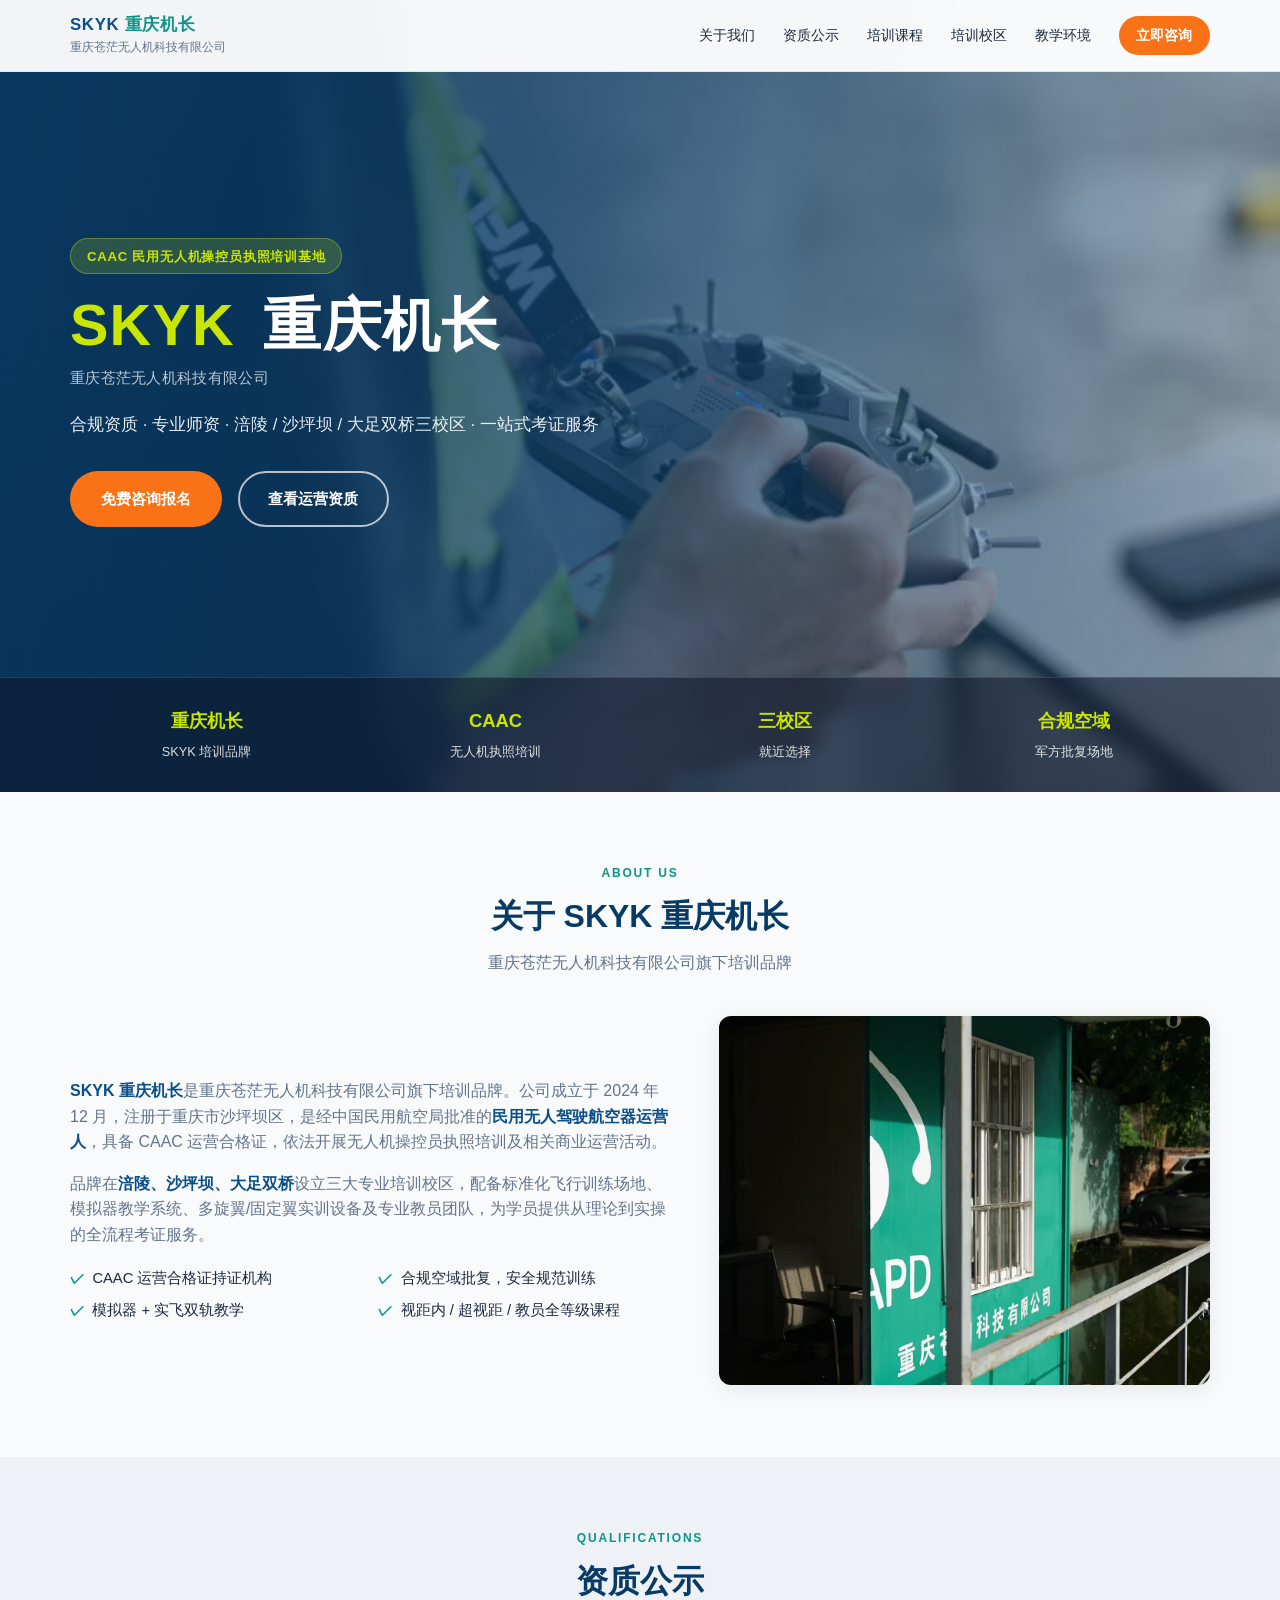
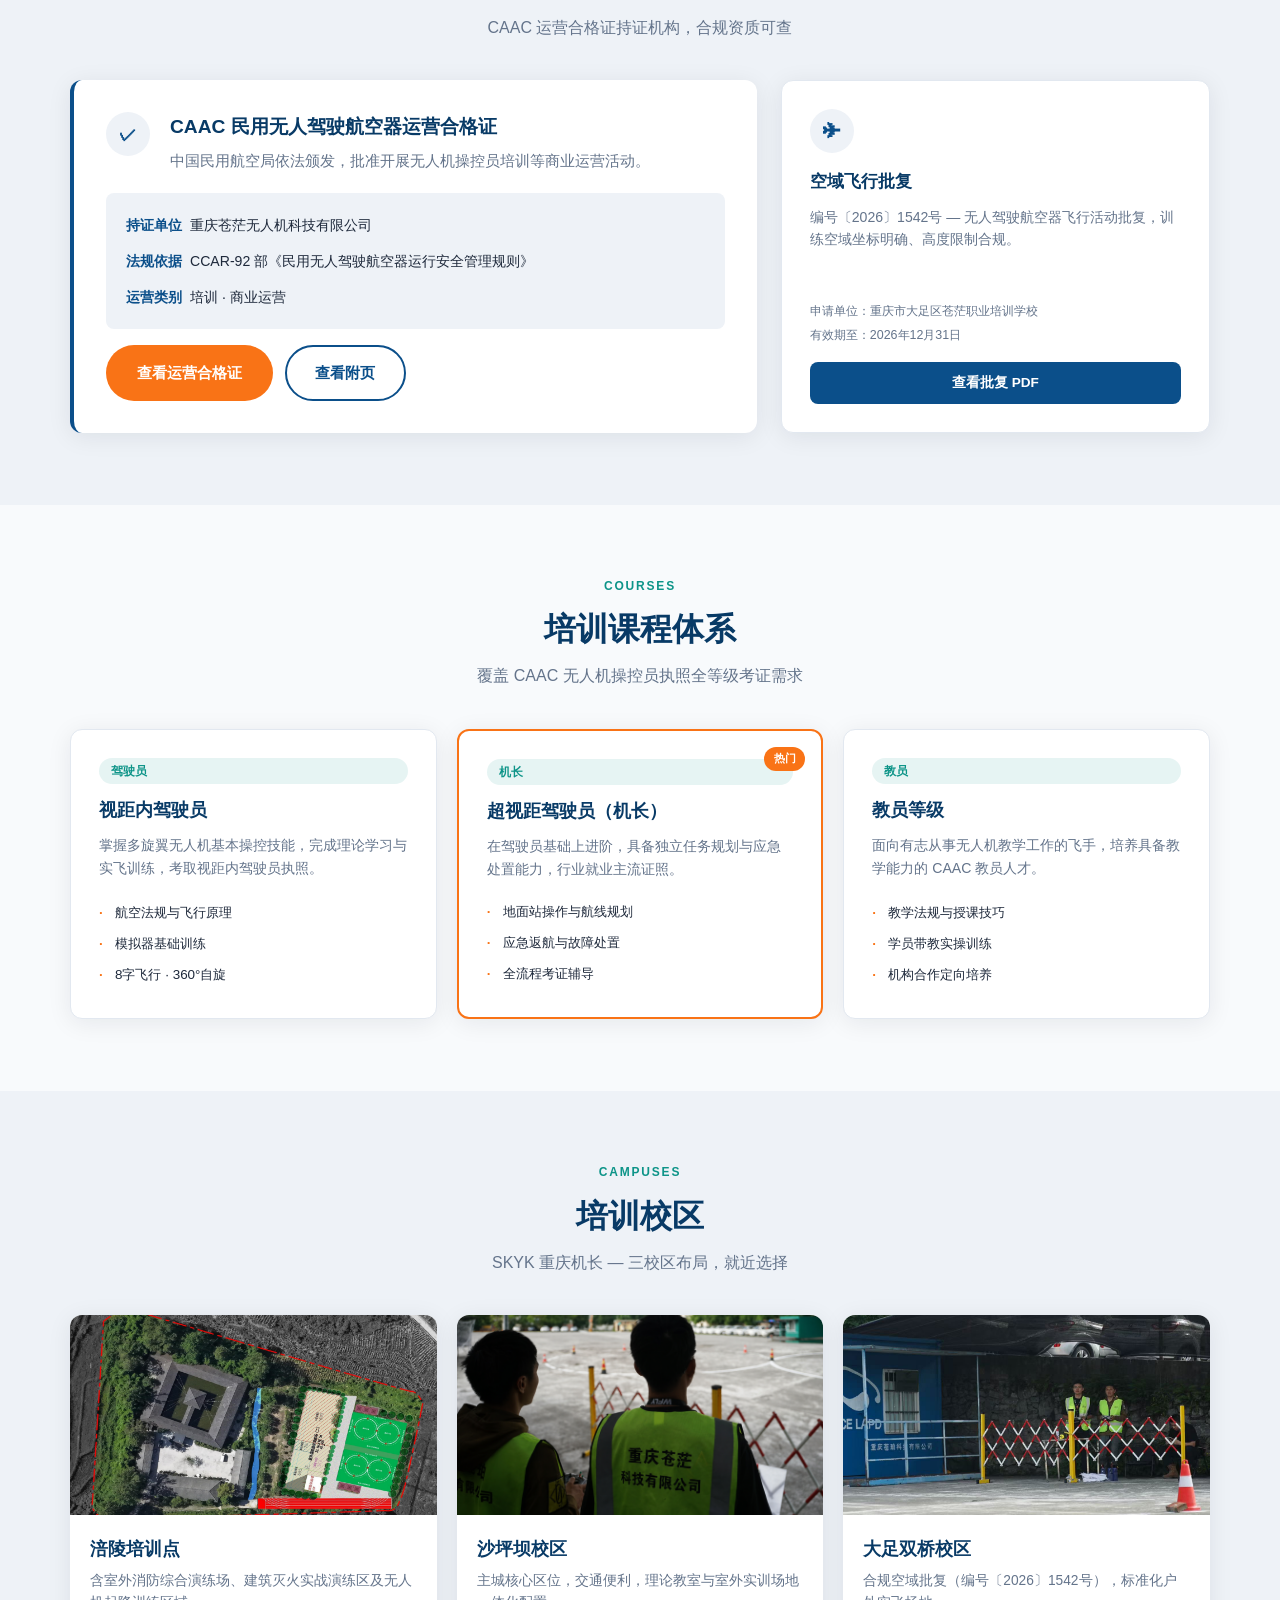
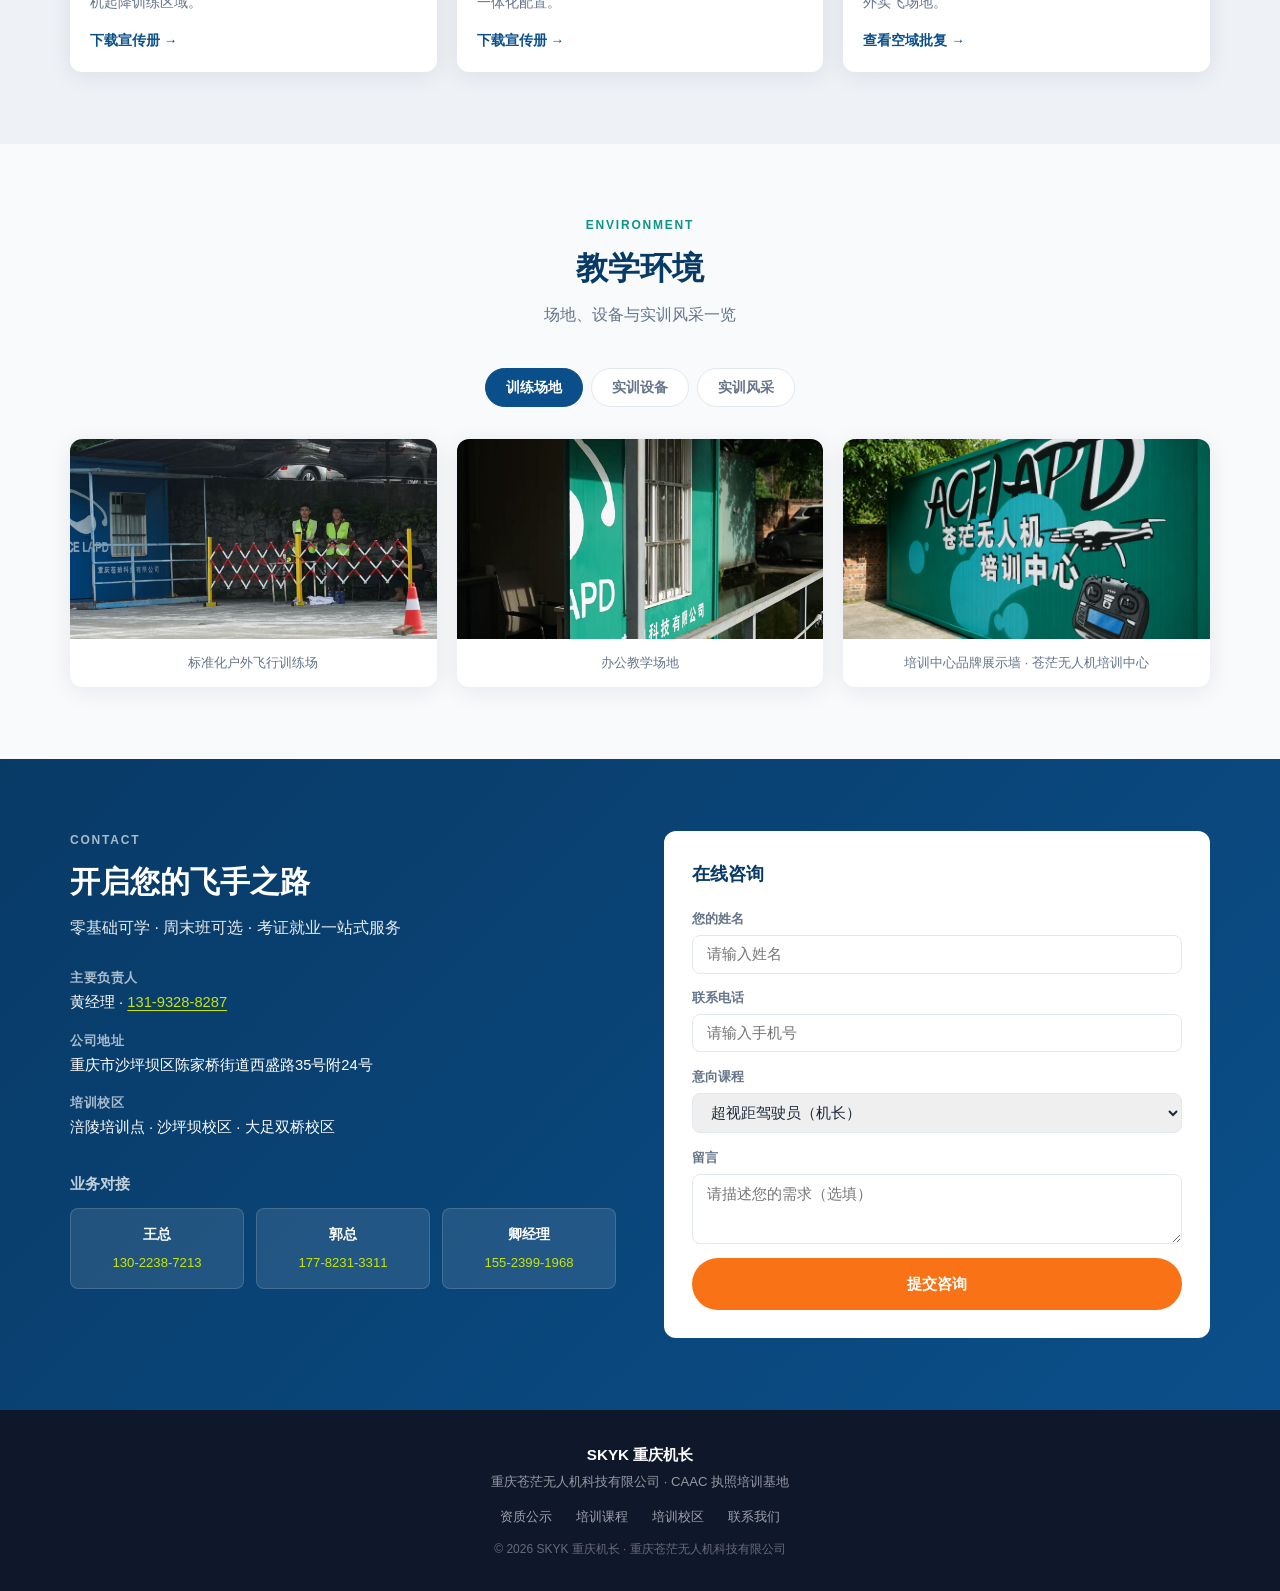
<file: index.html>
<!DOCTYPE html>
<html lang="zh-CN">
<head>
  <meta charset="UTF-8">
  <meta name="viewport" content="width=device-width, initial-scale=1.0, viewport-fit=cover">
  <meta name="description" content="SKYK 重庆机长 — CAAC民用无人驾驶航空器操控员执照培训基地，重庆苍茫无人机科技有限公司旗下品牌，提供视距内/超视距/教员等级培训。">
  <title>SKYK 重庆机长 | CAAC无人机执照培训基地</title>
  <link rel="stylesheet" href="css/styles.css">
</head>
<body>
  <header class="site-header" id="top">
    <div class="container header-inner">
      <a class="logo" href="#top">
        <span class="logo-brand">SKYK <em>重庆机长</em></span>
        <span class="logo-sub">重庆苍茫无人机科技有限公司</span>
      </a>
      <button class="nav-toggle" aria-label="打开菜单" aria-expanded="false">
        <span></span><span></span><span></span>
      </button>
      <nav class="main-nav">
        <a href="#about">关于我们</a>
        <a href="#qualifications">资质公示</a>
        <a href="#courses">培训课程</a>
        <a href="#campuses">培训校区</a>
        <a href="#environment">教学环境</a>
        <a href="#contact" class="nav-cta">立即咨询</a>
      </nav>
    </div>
  </header>

  <section class="hero">
    <div class="hero-media">
      <img src="assets/images/hero/cover.jpg" alt="专业遥控飞行实训操作">
    </div>
    <div class="hero-overlay"></div>
    <div class="container hero-inner">
      <div class="hero-copy">
        <p class="hero-tag">CAAC 民用无人机操控员执照培训基地</p>
        <h1 class="hero-brand">
          <span class="hero-brand-skyk">SKYK</span>
          <span class="hero-brand-name">重庆机长</span>
        </h1>
        <p class="hero-company">重庆苍茫无人机科技有限公司</p>
        <p class="hero-desc">合规资质 · 专业师资 · 涪陵 / 沙坪坝 / 大足双桥三校区 · 一站式考证服务</p>
        <div class="hero-actions">
          <a href="#contact" class="btn btn-primary">免费咨询报名</a>
          <a href="#qualifications" class="btn btn-outline">查看运营资质</a>
        </div>
      </div>
    </div>
    <div class="hero-stats">
      <div class="container stats-row">
        <div class="stat-item">
          <strong>重庆机长</strong>
          <span>SKYK 培训品牌</span>
        </div>
        <div class="stat-item">
          <strong>CAAC</strong>
          <span>无人机执照培训</span>
        </div>
        <div class="stat-item">
          <strong>三校区</strong>
          <span>就近选择</span>
        </div>
        <div class="stat-item">
          <strong>合规空域</strong>
          <span>军方批复场地</span>
        </div>
      </div>
    </div>
  </section>

  <section class="section" id="about">
    <div class="container">
      <div class="section-head">
        <span class="section-label">ABOUT US</span>
        <h2>关于 SKYK 重庆机长</h2>
        <p>重庆苍茫无人机科技有限公司旗下培训品牌</p>
      </div>
      <div class="about-grid">
        <div class="about-text">
          <p><strong>SKYK 重庆机长</strong>是重庆苍茫无人机科技有限公司旗下培训品牌。公司成立于 2024 年 12 月，注册于重庆市沙坪坝区，是经中国民用航空局批准的<strong>民用无人驾驶航空器运营人</strong>，具备 CAAC 运营合格证，依法开展无人机操控员执照培训及相关商业运营活动。</p>
          <p>品牌在<strong>涪陵、沙坪坝、大足双桥</strong>设立三大专业培训校区，配备标准化飞行训练场地、模拟器教学系统、多旋翼/固定翼实训设备及专业教员团队，为学员提供从理论到实操的全流程考证服务。</p>
          <ul class="feature-list">
            <li>CAAC 运营合格证持证机构</li>
            <li>合规空域批复，安全规范训练</li>
            <li>模拟器 + 实飞双轨教学</li>
            <li>视距内 / 超视距 / 教员全等级课程</li>
          </ul>
        </div>
        <div class="about-image">
          <img src="assets/images/venue/office-exterior.jpg" alt="重庆苍茫科技公司办公场地外观">
        </div>
      </div>
    </div>
  </section>

  <section class="section section-alt" id="qualifications">
    <div class="container">
      <div class="section-head">
        <span class="section-label">QUALIFICATIONS</span>
        <h2>资质公示</h2>
        <p>CAAC 运营合格证持证机构，合规资质可查</p>
      </div>
      <div class="qual-showcase">
        <article class="qual-main">
          <div class="qual-main-header">
            <div class="qual-icon qual-icon-lg">✓</div>
            <div>
              <h3>CAAC 民用无人驾驶航空器运营合格证</h3>
              <p>中国民用航空局依法颁发，批准开展无人机操控员培训等商业运营活动。</p>
            </div>
          </div>
          <div class="qual-meta qual-meta-block">
            <span><strong>持证单位</strong>重庆苍茫无人机科技有限公司</span>
            <span><strong>法规依据</strong>CCAR-92 部《民用无人驾驶航空器运行安全管理规则》</span>
            <span><strong>运营类别</strong>培训 · 商业运营</span>
          </div>
          <div class="qual-actions">
            <a href="assets/certificates/operating-certificate.pdf" target="_blank" class="btn btn-primary">查看运营合格证</a>
            <a href="assets/certificates/operating-certificate-2.pdf" target="_blank" class="btn btn-outline-dark">查看附页</a>
          </div>
        </article>
        <article class="qual-side">
          <div class="qual-icon">✈</div>
          <h3>空域飞行批复</h3>
          <p>编号〔2026〕1542号 — 无人驾驶航空器飞行活动批复，训练空域坐标明确、高度限制合规。</p>
          <div class="qual-meta">
            <span>申请单位：重庆市大足区苍茫职业培训学校</span>
            <span>有效期至：2026年12月31日</span>
          </div>
          <a href="assets/certificates/airspace-approval-2026-1542.pdf" target="_blank" class="btn btn-sm">查看批复 PDF</a>
        </article>
      </div>
    </div>
  </section>

  <section class="section" id="courses">
    <div class="container">
      <div class="section-head">
        <span class="section-label">COURSES</span>
        <h2>培训课程体系</h2>
        <p>覆盖 CAAC 无人机操控员执照全等级考证需求</p>
      </div>
      <div class="course-grid">
        <article class="course-card">
          <div class="course-level">驾驶员</div>
          <h3>视距内驾驶员</h3>
          <p>掌握多旋翼无人机基本操控技能，完成理论学习与实飞训练，考取视距内驾驶员执照。</p>
          <ul>
            <li>航空法规与飞行原理</li>
            <li>模拟器基础训练</li>
            <li>8字飞行 · 360°自旋</li>
          </ul>
        </article>
        <article class="course-card course-card-hot">
          <div class="course-badge">热门</div>
          <div class="course-level">机长</div>
          <h3>超视距驾驶员（机长）</h3>
          <p>在驾驶员基础上进阶，具备独立任务规划与应急处置能力，行业就业主流证照。</p>
          <ul>
            <li>地面站操作与航线规划</li>
            <li>应急返航与故障处置</li>
            <li>全流程考证辅导</li>
          </ul>
        </article>
        <article class="course-card">
          <div class="course-level">教员</div>
          <h3>教员等级</h3>
          <p>面向有志从事无人机教学工作的飞手，培养具备教学能力的 CAAC 教员人才。</p>
          <ul>
            <li>教学法规与授课技巧</li>
            <li>学员带教实操训练</li>
            <li>机构合作定向培养</li>
          </ul>
        </article>
      </div>
    </div>
  </section>

  <section class="section section-alt" id="campuses">
    <div class="container">
      <div class="section-head">
        <span class="section-label">CAMPUSES</span>
        <h2>培训校区</h2>
        <p>SKYK 重庆机长 — 三校区布局，就近选择</p>
      </div>
      <div class="campus-grid">
        <article class="campus-card">
          <img src="assets/images/campus/fuling-site-plan.png" alt="涪陵培训点校区总平面图">
          <div class="campus-body">
            <h3>涪陵培训点</h3>
            <p>含室外消防综合演练场、建筑灭火实战演练区及无人机起降训练区域。</p>
            <a href="assets/brochures/fuling-campus.pdf" target="_blank" class="link-arrow">下载宣传册 →</a>
          </div>
        </article>
        <article class="campus-card">
          <img src="assets/images/training/outdoor-flight-01.jpg" alt="沙坪坝校区户外实飞训练">
          <div class="campus-body">
            <h3>沙坪坝校区</h3>
            <p>主城核心区位，交通便利，理论教室与室外实训场地一体化配置。</p>
            <a href="assets/brochures/shapingba-campus.pdf" target="_blank" class="link-arrow">下载宣传册 →</a>
          </div>
        </article>
        <article class="campus-card">
          <img src="assets/images/venue/flight-field-01.jpg" alt="大足双桥校区户外飞行训练场">
          <div class="campus-body">
            <h3>大足双桥校区</h3>
            <p>合规空域批复（编号〔2026〕1542号），标准化户外实飞场地。</p>
            <a href="assets/certificates/airspace-approval-2026-1542.pdf" target="_blank" class="link-arrow">查看空域批复 →</a>
          </div>
        </article>
      </div>
    </div>
  </section>

  <section class="section" id="environment">
    <div class="container">
      <div class="section-head">
        <span class="section-label">ENVIRONMENT</span>
        <h2>教学环境</h2>
        <p>场地、设备与实训风采一览</p>
      </div>
      <div class="env-tabs">
        <button class="tab-btn active" data-tab="venue">训练场地</button>
        <button class="tab-btn" data-tab="equipment">实训设备</button>
        <button class="tab-btn" data-tab="gallery">实训风采</button>
      </div>
      <div class="tab-panel active" id="tab-venue">
        <div class="photo-grid">
          <figure class="photo-card">
            <img src="assets/images/venue/flight-field-01.jpg" alt="户外飞行训练场地">
            <figcaption>标准化户外飞行训练场</figcaption>
          </figure>
          <figure class="photo-card">
            <img src="assets/images/venue/office-exterior.jpg" alt="公司办公与教学场地">
            <figcaption>办公教学场地</figcaption>
          </figure>
          <figure class="photo-card">
            <img src="assets/images/venue/training-center-mural.jpg" alt="苍茫无人机培训中心品牌展示墙">
            <figcaption>培训中心品牌展示墙 · 苍茫无人机培训中心</figcaption>
          </figure>
        </div>
      </div>
      <div class="tab-panel" id="tab-equipment">
        <div class="photo-grid photo-grid-4">
          <figure class="photo-card">
            <img src="assets/images/equipment/drone-maintenance-01.jpg" alt="工业级多旋翼无人机">
            <figcaption>工业级多旋翼无人机</figcaption>
          </figure>
          <figure class="photo-card">
            <img src="assets/images/equipment/battery-charger-herewin.jpg" alt="专业电池充电设备">
            <figcaption>专业电池充电设备</figcaption>
          </figure>
          <figure class="photo-card">
            <img src="assets/images/equipment/drone-parts-mamba.jpg" alt="无人机零部件组装">
            <figcaption>飞控电调组装实训</figcaption>
          </figure>
          <figure class="photo-card">
            <img src="assets/images/equipment/flight-controller-fcs-f8.jpg" alt="飞控主板">
            <figcaption>飞控主板线路实训</figcaption>
          </figure>
        </div>
      </div>
      <div class="tab-panel" id="tab-gallery">
        <div class="photo-grid photo-grid-4">
          <figure class="photo-card">
            <img src="assets/images/training/simulator-training.jpg" alt="模拟器飞行教学">
            <figcaption>模拟器飞行教学</figcaption>
          </figure>
          <figure class="photo-card">
            <img src="assets/images/training/outdoor-flight-02.jpg" alt="户外实飞操控训练">
            <figcaption>户外实飞操控训练</figcaption>
          </figure>
          <figure class="photo-card">
            <img src="assets/images/training/drone-assembly.jpg" alt="大型多旋翼组装实训">
            <figcaption>大型多旋翼组装</figcaption>
          </figure>
          <figure class="photo-card">
            <img src="assets/images/training/outdoor-flight-01.jpg" alt="教员指导实飞训练">
            <figcaption>教员指导实飞</figcaption>
          </figure>
        </div>
      </div>
    </div>
  </section>

  <section class="section section-alt cta-section" id="contact">
    <div class="container">
      <div class="contact-layout">
        <div class="contact-intro">
          <span class="section-label">CONTACT</span>
          <h2>开启您的飞手之路</h2>
          <p>零基础可学 · 周末班可选 · 考证就业一站式服务</p>
          <div class="contact-info">
            <div class="contact-item">
              <strong>主要负责人</strong>
              <span>黄经理 · <a href="tel:13193288287" class="contact-link">131-9328-8287</a></span>
            </div>
            <div class="contact-item">
              <strong>公司地址</strong>
              <span>重庆市沙坪坝区陈家桥街道西盛路35号附24号</span>
            </div>
            <div class="contact-item">
              <strong>培训校区</strong>
              <span>涪陵培训点 · 沙坪坝校区 · 大足双桥校区</span>
            </div>
          </div>
          <div class="team-compact" id="team">
            <h3>业务对接</h3>
            <div class="team-row">
              <div class="team-mini">
                <span class="team-name">王总</span>
                <a href="tel:13022387213">130-2238-7213</a>
              </div>
              <div class="team-mini">
                <span class="team-name">郭总</span>
                <a href="tel:17782313311">177-8231-3311</a>
              </div>
              <div class="team-mini">
                <span class="team-name">卿经理</span>
                <a href="tel:15523991968">155-2399-1968</a>
              </div>
            </div>
          </div>
        </div>
        <form class="contact-form" onsubmit="return handleSubmit(event)">
          <h3>在线咨询</h3>
          <label>
            您的姓名
            <input type="text" name="name" placeholder="请输入姓名" required>
          </label>
          <label>
            联系电话
            <input type="tel" name="phone" placeholder="请输入手机号" required>
          </label>
          <label>
            意向课程
            <select name="course">
              <option value="驾驶员">视距内驾驶员</option>
              <option value="机长" selected>超视距驾驶员（机长）</option>
              <option value="教员">教员等级</option>
              <option value="咨询">先了解再决定</option>
            </select>
          </label>
          <label>
            留言
            <textarea name="message" rows="3" placeholder="请描述您的需求（选填）"></textarea>
          </label>
          <button type="submit" class="btn btn-primary btn-block">提交咨询</button>
        </form>
      </div>
    </div>
  </section>

  <div class="mobile-bar" aria-label="快捷操作">
    <a href="tel:13022387213" class="mobile-bar-btn mobile-bar-tel">电话咨询</a>
    <a href="#contact" class="mobile-bar-btn mobile-bar-cta">立即报名</a>
  </div>

  <footer class="site-footer">
    <div class="container footer-inner">
      <div class="footer-brand">
        <strong>SKYK 重庆机长</strong>
        <p>重庆苍茫无人机科技有限公司 · CAAC 执照培训基地</p>
      </div>
      <div class="footer-links">
        <a href="#qualifications">资质公示</a>
        <a href="#courses">培训课程</a>
        <a href="#campuses">培训校区</a>
        <a href="#contact">联系我们</a>
      </div>
      <p class="footer-copy">© 2026 SKYK 重庆机长 · 重庆苍茫无人机科技有限公司</p>
    </div>
  </footer>

  <script src="js/main.js"></script>
</body>
</html>
</file>
<file: css/styles.css>
:root {
  --primary: #0b4f8a;
  --primary-dark: #083a66;
  --accent: #f97316;
  --accent-hover: #ea580c;
  --highlight: #c8e600;
  --teal: #0d9488;
  --bg: #f8fafc;
  --bg-alt: #eef2f7;
  --text: #1e293b;
  --text-muted: #64748b;
  --white: #ffffff;
  --border: #e2e8f0;
  --shadow: 0 4px 24px rgba(15, 23, 42, 0.08);
  --shadow-sm: 0 2px 12px rgba(15, 23, 42, 0.06);
  --radius: 12px;
  --header-h: 72px;
  --mobile-bar-h: 64px;
}

*,
*::before,
*::after {
  box-sizing: border-box;
  margin: 0;
  padding: 0;
}

html {
  scroll-behavior: smooth;
  scroll-padding-top: calc(var(--header-h) + 12px);
  -webkit-text-size-adjust: 100%;
}

body {
  font-family: "PingFang SC", "Microsoft YaHei", "Helvetica Neue", sans-serif;
  color: var(--text);
  background: var(--bg);
  line-height: 1.6;
  -webkit-tap-highlight-color: transparent;
}

img {
  max-width: 100%;
  display: block;
}

a {
  color: inherit;
  text-decoration: none;
}

.container {
  width: min(1140px, 92%);
  margin: 0 auto;
}

/* Header */
.site-header {
  position: fixed;
  top: 0;
  left: 0;
  right: 0;
  z-index: 100;
  background: rgba(255, 255, 255, 0.95);
  backdrop-filter: blur(12px);
  border-bottom: 1px solid var(--border);
  height: var(--header-h);
  transition: box-shadow 0.3s;
}

.header-inner {
  display: flex;
  align-items: center;
  justify-content: space-between;
  height: 100%;
}

.logo {
  display: flex;
  flex-direction: column;
  gap: 2px;
}

.logo-brand {
  font-size: 1.05rem;
  font-weight: 800;
  letter-spacing: 0.04em;
  color: var(--primary);
  line-height: 1.2;
}

.logo-brand em {
  font-style: normal;
  color: var(--teal);
  font-weight: 700;
}

.logo-sub {
  font-size: 0.72rem;
  font-weight: 400;
  color: var(--text-muted);
  margin-top: 1px;
}

.main-nav {
  display: flex;
  align-items: center;
  gap: 1.75rem;
}

.main-nav a {
  font-size: 0.9rem;
  color: var(--text);
  transition: color 0.2s;
}

.main-nav a:hover {
  color: var(--primary);
}

.nav-cta {
  background: var(--accent);
  color: var(--white) !important;
  padding: 0.5rem 1.1rem;
  border-radius: 999px;
  font-weight: 600;
}

.nav-cta:hover {
  background: var(--accent-hover);
}

.nav-toggle {
  display: none;
  flex-direction: column;
  justify-content: center;
  gap: 5px;
  background: none;
  border: none;
  cursor: pointer;
  padding: 10px;
  margin: -10px;
  min-width: 44px;
  min-height: 44px;
}

.nav-toggle span {
  display: block;
  width: 22px;
  height: 2px;
  background: var(--text);
  border-radius: 2px;
  transition: transform 0.25s, opacity 0.25s;
}

.nav-toggle[aria-expanded="true"] span:nth-child(1) {
  transform: translateY(7px) rotate(45deg);
}

.nav-toggle[aria-expanded="true"] span:nth-child(2) {
  opacity: 0;
}

.nav-toggle[aria-expanded="true"] span:nth-child(3) {
  transform: translateY(-7px) rotate(-45deg);
}

/* Hero */
.hero {
  position: relative;
  min-height: 88vh;
  display: flex;
  flex-direction: column;
  justify-content: center;
  padding-top: var(--header-h);
  overflow: hidden;
}

.hero-media {
  position: absolute;
  inset: 0;
}

.hero-media img {
  width: 100%;
  height: 100%;
  object-fit: cover;
  object-position: center 35%;
}

.hero-overlay {
  position: absolute;
  inset: 0;
  background: linear-gradient(
    105deg,
    rgba(8, 58, 102, 0.92) 0%,
    rgba(8, 58, 102, 0.75) 42%,
    rgba(8, 58, 102, 0.25) 100%
  );
}

.hero-inner {
  position: relative;
  z-index: 1;
  flex: 1;
  display: flex;
  align-items: center;
  padding: 3rem 0 2rem;
}

.hero-copy {
  max-width: 620px;
  color: var(--white);
}

.hero-tag {
  display: inline-block;
  font-size: 0.82rem;
  letter-spacing: 0.06em;
  background: rgba(200, 230, 0, 0.18);
  border: 1px solid rgba(200, 230, 0, 0.35);
  color: var(--highlight);
  padding: 0.4rem 1rem;
  border-radius: 999px;
  margin-bottom: 1.25rem;
  font-weight: 600;
}

.hero-brand {
  display: flex;
  flex-wrap: wrap;
  align-items: baseline;
  gap: 0.35em 0.5em;
  font-size: clamp(2.4rem, 6vw, 3.6rem);
  font-weight: 800;
  line-height: 1.1;
  margin-bottom: 0.6rem;
  letter-spacing: 0.02em;
}

.hero-brand-skyk {
  color: var(--highlight);
}

.hero-brand-name {
  color: var(--white);
}

.hero-company {
  font-size: 0.92rem;
  opacity: 0.72;
  margin-bottom: 1.25rem;
  letter-spacing: 0.02em;
}

.hero-desc {
  font-size: 1.05rem;
  opacity: 0.9;
  line-height: 1.7;
  margin-bottom: 2rem;
}

.hero-actions {
  display: flex;
  flex-wrap: wrap;
  gap: 1rem;
}

.hero-stats {
  position: relative;
  z-index: 1;
  background: rgba(15, 23, 42, 0.55);
  backdrop-filter: blur(8px);
  border-top: 1px solid rgba(255, 255, 255, 0.12);
}

.stats-row {
  display: grid;
  grid-template-columns: repeat(4, 1fr);
  gap: 1rem;
  padding: 1.25rem 0;
}

.stat-item {
  text-align: center;
  color: var(--white);
  padding: 0.5rem;
}

.stat-item strong {
  display: block;
  font-size: 1.15rem;
  margin-bottom: 0.2rem;
  color: var(--highlight);
}

.stat-item span {
  font-size: 0.8rem;
  opacity: 0.85;
}

.btn {
  display: inline-flex;
  align-items: center;
  justify-content: center;
  padding: 0.85rem 1.8rem;
  border-radius: 999px;
  font-size: 0.95rem;
  font-weight: 600;
  border: 2px solid transparent;
  cursor: pointer;
  transition: all 0.2s;
}

.btn-primary {
  background: var(--accent);
  color: var(--white);
}

.btn-primary:hover {
  background: var(--accent-hover);
  transform: translateY(-1px);
}

.btn-outline {
  border-color: rgba(255, 255, 255, 0.7);
  color: var(--white);
  background: transparent;
}

.btn-outline:hover {
  background: rgba(255, 255, 255, 0.12);
}

.btn-sm {
  padding: 0.5rem 1rem;
  font-size: 0.85rem;
  background: var(--primary);
  color: var(--white);
  border-radius: 8px;
}

.btn-sm:hover {
  background: var(--primary-dark);
}

.btn-block {
  width: 100%;
}

/* Sections */
.section {
  padding: 4.5rem 0;
}

.section-alt {
  background: var(--bg-alt);
}

.section-head {
  text-align: center;
  margin-bottom: 2.5rem;
}

.section-label {
  display: block;
  font-size: 0.75rem;
  font-weight: 700;
  letter-spacing: 0.15em;
  color: var(--teal);
  margin-bottom: 0.5rem;
}

.section-head h2 {
  font-size: clamp(1.6rem, 3vw, 2rem);
  color: var(--primary-dark);
  margin-bottom: 0.5rem;
}

.section-head p {
  color: var(--text-muted);
  max-width: 480px;
  margin: 0 auto;
}

/* About */
.about-grid {
  display: grid;
  grid-template-columns: 1.1fr 0.9fr;
  gap: 3rem;
  align-items: center;
}

.about-text p {
  margin-bottom: 1rem;
  color: var(--text-muted);
}

.about-text strong {
  color: var(--primary);
}

.feature-list {
  list-style: none;
  margin-top: 1.25rem;
  display: grid;
  grid-template-columns: 1fr 1fr;
  gap: 0.5rem 1rem;
}

.feature-list li {
  padding-left: 1.4rem;
  position: relative;
  font-size: 0.92rem;
  color: var(--text);
}

.feature-list li::before {
  content: "✓";
  position: absolute;
  left: 0;
  color: var(--teal);
  font-weight: 700;
}

.about-image img {
  border-radius: var(--radius);
  box-shadow: var(--shadow);
  aspect-ratio: 4/3;
  object-fit: cover;
  width: 100%;
}

/* Qualifications */
.qual-showcase {
  display: grid;
  grid-template-columns: 1.6fr 1fr;
  gap: 1.5rem;
  align-items: stretch;
}

.qual-main {
  background: var(--white);
  border-radius: var(--radius);
  padding: 2rem;
  box-shadow: var(--shadow);
  border-left: 4px solid var(--primary);
}

.qual-main-header {
  display: flex;
  gap: 1.25rem;
  align-items: flex-start;
  margin-bottom: 1.25rem;
}

.qual-main h3 {
  font-size: 1.2rem;
  color: var(--primary-dark);
  margin-bottom: 0.4rem;
}

.qual-main-header p {
  font-size: 0.92rem;
  color: var(--text-muted);
  line-height: 1.6;
}

.qual-icon-lg {
  width: 56px;
  height: 56px;
  font-size: 1.4rem;
  flex-shrink: 0;
}

.qual-meta-block {
  background: var(--bg-alt);
  border-radius: 8px;
  padding: 1rem 1.25rem;
  margin-bottom: 1.25rem;
}

.qual-meta-block span {
  display: block;
  font-size: 0.88rem;
  color: var(--text);
  padding: 0.3rem 0;
}

.qual-meta-block strong {
  color: var(--primary);
  margin-right: 0.5rem;
}

.qual-actions {
  display: flex;
  flex-wrap: wrap;
  gap: 0.75rem;
}

.btn-outline-dark {
  border: 2px solid var(--primary);
  color: var(--primary);
  background: transparent;
}

.btn-outline-dark:hover {
  background: var(--primary);
  color: var(--white);
}

.qual-side {
  background: var(--white);
  border-radius: var(--radius);
  padding: 1.75rem;
  box-shadow: var(--shadow);
  border: 1px solid var(--border);
  display: flex;
  flex-direction: column;
}

.qual-icon {
  width: 44px;
  height: 44px;
  border-radius: 50%;
  background: var(--bg-alt);
  display: flex;
  align-items: center;
  justify-content: center;
  font-size: 1.1rem;
  font-weight: 700;
  color: var(--primary);
  margin-bottom: 1rem;
}

.qual-side h3 {
  font-size: 1.05rem;
  margin-bottom: 0.6rem;
  color: var(--primary-dark);
}

.qual-side p {
  font-size: 0.88rem;
  color: var(--text-muted);
  margin-bottom: 1rem;
  flex: 1;
}

.qual-meta {
  display: flex;
  flex-direction: column;
  gap: 0.25rem;
  font-size: 0.78rem;
  color: var(--text-muted);
  margin-bottom: 1rem;
}

/* Courses */
.course-grid {
  display: grid;
  grid-template-columns: repeat(3, 1fr);
  gap: 1.25rem;
  align-items: stretch;
}

.course-card {
  background: var(--white);
  border-radius: var(--radius);
  padding: 1.75rem;
  box-shadow: var(--shadow);
  border: 1px solid var(--border);
  position: relative;
  display: flex;
  flex-direction: column;
}

.course-card-hot {
  border-color: var(--accent);
  border-width: 2px;
}

.course-badge {
  position: absolute;
  top: 1rem;
  right: 1rem;
  background: var(--accent);
  color: var(--white);
  font-size: 0.7rem;
  font-weight: 700;
  padding: 0.2rem 0.6rem;
  border-radius: 999px;
}

.course-level {
  display: inline-block;
  font-size: 0.72rem;
  font-weight: 700;
  color: var(--teal);
  background: rgba(13, 148, 136, 0.1);
  padding: 0.25rem 0.75rem;
  border-radius: 999px;
  margin-bottom: 0.75rem;
}

.course-card h3 {
  font-size: 1.1rem;
  margin-bottom: 0.6rem;
  color: var(--primary-dark);
}

.course-card > p {
  font-size: 0.88rem;
  color: var(--text-muted);
  margin-bottom: 1rem;
  flex: 1;
}

.course-card ul {
  list-style: none;
  font-size: 0.84rem;
}

.course-card li {
  padding: 0.3rem 0;
  padding-left: 1rem;
  position: relative;
  color: var(--text);
}

.course-card li::before {
  content: "·";
  position: absolute;
  left: 0;
  color: var(--accent);
  font-weight: 700;
}

/* Campuses */
.campus-grid {
  display: grid;
  grid-template-columns: repeat(3, 1fr);
  gap: 1.25rem;
}

.campus-card {
  background: var(--white);
  border-radius: var(--radius);
  overflow: hidden;
  box-shadow: var(--shadow);
  display: flex;
  flex-direction: column;
}

.campus-card img {
  width: 100%;
  height: 200px;
  object-fit: cover;
}

.campus-body {
  padding: 1.25rem;
  flex: 1;
  display: flex;
  flex-direction: column;
}

.campus-body h3 {
  font-size: 1.1rem;
  color: var(--primary-dark);
  margin-bottom: 0.4rem;
}

.campus-body p {
  font-size: 0.86rem;
  color: var(--text-muted);
  margin-bottom: 1rem;
  flex: 1;
  line-height: 1.6;
}

.link-arrow {
  color: var(--primary);
  font-weight: 600;
  font-size: 0.86rem;
}

.link-arrow:hover {
  color: var(--accent);
}

/* Environment */
.env-tabs {
  display: flex;
  gap: 0.5rem;
  justify-content: center;
  margin-bottom: 2rem;
  flex-wrap: wrap;
}

.tab-btn {
  padding: 0.55rem 1.25rem;
  border: 1px solid var(--border);
  background: var(--white);
  border-radius: 999px;
  cursor: pointer;
  font-size: 0.88rem;
  font-weight: 600;
  color: var(--text-muted);
  transition: all 0.2s;
}

.tab-btn.active {
  background: var(--primary);
  color: var(--white);
  border-color: var(--primary);
}

.tab-panel {
  display: none;
}

.tab-panel.active {
  display: block;
}

.photo-grid {
  display: grid;
  grid-template-columns: repeat(3, 1fr);
  gap: 1.25rem;
}

.photo-grid-4 {
  grid-template-columns: repeat(4, 1fr);
}

.photo-card {
  background: var(--white);
  border-radius: var(--radius);
  overflow: hidden;
  box-shadow: var(--shadow);
}

.photo-card img {
  width: 100%;
  height: 200px;
  object-fit: cover;
  transition: transform 0.35s;
}

.photo-card:hover img {
  transform: scale(1.04);
}

.photo-card figcaption {
  padding: 0.85rem 1rem;
  font-size: 0.82rem;
  color: var(--text-muted);
  text-align: center;
}

/* Contact */
.cta-section {
  background: linear-gradient(135deg, var(--primary-dark), var(--primary));
  color: var(--white);
}

.contact-layout {
  display: grid;
  grid-template-columns: 1fr 1fr;
  gap: 3rem;
  align-items: start;
}

.contact-intro .section-label {
  color: rgba(255, 255, 255, 0.65);
}

.contact-intro h2 {
  font-size: 1.85rem;
  margin-bottom: 0.6rem;
}

.contact-intro > p {
  opacity: 0.9;
  margin-bottom: 1.75rem;
}

.contact-info {
  display: flex;
  flex-direction: column;
  gap: 1rem;
  margin-bottom: 2rem;
}

.contact-item strong {
  display: block;
  font-size: 0.8rem;
  opacity: 0.65;
  margin-bottom: 0.15rem;
  text-transform: uppercase;
  letter-spacing: 0.04em;
}

.contact-item span {
  display: block;
  font-size: 0.92rem;
}

.contact-link {
  color: var(--highlight);
  text-decoration: underline;
  text-underline-offset: 3px;
}

.team-compact h3 {
  font-size: 0.95rem;
  opacity: 0.75;
  margin-bottom: 0.75rem;
  font-weight: 600;
}

.team-row {
  display: grid;
  grid-template-columns: repeat(3, 1fr);
  gap: 0.75rem;
}

.team-mini {
  background: rgba(255, 255, 255, 0.1);
  border: 1px solid rgba(255, 255, 255, 0.15);
  border-radius: 8px;
  padding: 0.85rem;
  text-align: center;
}

.team-name {
  display: block;
  font-size: 0.88rem;
  font-weight: 600;
  margin-bottom: 0.25rem;
}

.team-mini a {
  font-size: 0.82rem;
  color: var(--highlight);
}

.team-mini a:hover {
  text-decoration: underline;
}

.contact-form {
  background: var(--white);
  border-radius: var(--radius);
  padding: 1.75rem;
  color: var(--text);
}

.contact-form h3 {
  font-size: 1.15rem;
  color: var(--primary-dark);
  margin-bottom: 1.25rem;
}

.contact-form label {
  display: block;
  font-size: 0.82rem;
  font-weight: 600;
  margin-bottom: 0.85rem;
  color: var(--text-muted);
}

.contact-form input,
.contact-form select,
.contact-form textarea {
  display: block;
  width: 100%;
  margin-top: 0.35rem;
  padding: 0.65rem 0.9rem;
  border: 1px solid var(--border);
  border-radius: 8px;
  font-size: 0.92rem;
  font-family: inherit;
  color: var(--text);
}

.contact-form input:focus,
.contact-form select:focus,
.contact-form textarea:focus {
  outline: none;
  border-color: var(--primary);
  box-shadow: 0 0 0 3px rgba(11, 79, 138, 0.12);
}

.form-note {
  font-size: 0.72rem;
  color: var(--text-muted);
  margin-top: 0.65rem;
  text-align: center;
}

/* Mobile bottom bar */
.mobile-bar {
  display: none;
}

.nav-backdrop {
  display: none;
}

/* Footer */
.site-footer {
  background: #0f172a;
  color: rgba(255, 255, 255, 0.8);
  padding: 2rem 0;
}

.footer-inner {
  display: flex;
  flex-direction: column;
  align-items: center;
  text-align: center;
  gap: 0.85rem;
}

.footer-brand strong {
  color: var(--white);
  font-size: 0.95rem;
}

.footer-brand p {
  font-size: 0.82rem;
  margin-top: 0.2rem;
  opacity: 0.7;
}

.footer-links {
  display: flex;
  gap: 1.5rem;
  flex-wrap: wrap;
  justify-content: center;
}

.footer-links a {
  font-size: 0.82rem;
  opacity: 0.75;
}

.footer-links a:hover {
  opacity: 1;
  color: var(--white);
}

.footer-copy {
  font-size: 0.75rem;
  opacity: 0.45;
}

/* Responsive */
@media (max-width: 900px) {
  :root {
    --header-h: 60px;
  }

  .container {
    width: min(1140px, 94%);
  }

  .section {
    padding: 3rem 0;
  }

  .section-head {
    margin-bottom: 1.75rem;
  }

  .section-head h2 {
    font-size: 1.45rem;
  }

  .section-head p {
    font-size: 0.9rem;
  }

  .stats-row {
    grid-template-columns: repeat(2, 1fr);
    gap: 0.65rem;
  }

  .stat-item {
    background: rgba(255, 255, 255, 0.08);
    border-radius: 10px;
    padding: 0.75rem 0.5rem;
  }

  .about-grid,
  .qual-showcase,
  .course-grid,
  .campus-grid,
  .photo-grid,
  .photo-grid-4,
  .contact-layout {
    grid-template-columns: 1fr;
    gap: 1rem;
  }

  .about-grid {
    gap: 1.5rem;
  }

  .about-text p {
    font-size: 0.92rem;
    line-height: 1.75;
  }

  .feature-list {
    grid-template-columns: 1fr;
    gap: 0.45rem;
  }

  .qual-main,
  .qual-side,
  .course-card,
  .campus-card,
  .contact-form {
    box-shadow: var(--shadow-sm);
  }

  .qual-main {
    padding: 1.35rem;
  }

  .qual-main-header {
    flex-direction: column;
    gap: 0.75rem;
  }

  .qual-main h3 {
    font-size: 1.05rem;
  }

  .qual-actions {
    flex-direction: column;
  }

  .qual-actions .btn {
    width: 100%;
  }

  .qual-side {
    padding: 1.35rem;
  }

  .course-card {
    padding: 1.35rem;
  }

  .campus-card img {
    height: 180px;
  }

  .campus-body {
    padding: 1.1rem;
  }

  .photo-card img {
    height: 170px;
  }

  .photo-card figcaption {
    padding: 0.7rem 0.85rem;
    font-size: 0.78rem;
  }

  .team-row {
    grid-template-columns: 1fr;
  }

  .contact-layout {
    gap: 1.5rem;
  }

  .contact-intro h2 {
    font-size: 1.5rem;
  }

  .contact-form {
    padding: 1.35rem;
  }

  .nav-toggle {
    display: flex;
  }

  .logo-sub {
    display: none;
  }

  .main-nav {
    position: fixed;
    top: var(--header-h);
    left: 0;
    right: 0;
    bottom: 0;
    z-index: 99;
    background: var(--white);
    flex-direction: column;
    align-items: stretch;
    padding: 0.75rem 1rem 2rem;
    gap: 0.25rem;
    border-bottom: none;
    transform: translateX(100%);
    opacity: 1;
    pointer-events: none;
    transition: transform 0.28s ease;
    overflow-y: auto;
    -webkit-overflow-scrolling: touch;
  }

  .main-nav.open {
    transform: translateX(0);
    pointer-events: auto;
  }

  .main-nav a {
    font-size: 1rem;
    padding: 0.9rem 1rem;
    border-radius: 10px;
    min-height: 48px;
    display: flex;
    align-items: center;
  }

  .main-nav a:not(.nav-cta):active {
    background: var(--bg-alt);
  }

  .main-nav .nav-cta {
    margin-top: 0.5rem;
    text-align: center;
    justify-content: center;
    padding: 0.9rem 1rem;
    min-height: 48px;
  }

  .nav-backdrop {
    display: block;
    position: fixed;
    inset: var(--header-h) 0 0 0;
    background: rgba(15, 23, 42, 0.4);
    opacity: 0;
    pointer-events: none;
    transition: opacity 0.28s;
    z-index: 90;
  }

  .nav-backdrop.visible {
    opacity: 1;
    pointer-events: auto;
  }

  .hero {
    min-height: auto;
  }

  .hero-overlay {
    background: linear-gradient(
      180deg,
      rgba(8, 58, 102, 0.9) 0%,
      rgba(8, 58, 102, 0.82) 55%,
      rgba(8, 58, 102, 0.65) 100%
    );
  }

  .hero-media img {
    object-position: 65% center;
  }

  .hero-inner {
    padding: 2rem 0 1.25rem;
    align-items: flex-end;
  }

  .hero-tag {
    font-size: 0.72rem;
    padding: 0.35rem 0.85rem;
    margin-bottom: 1rem;
    line-height: 1.4;
  }

  .hero-brand {
    font-size: clamp(2rem, 9vw, 2.6rem);
    margin-bottom: 0.45rem;
  }

  .hero-company {
    font-size: 0.82rem;
    margin-bottom: 0.85rem;
  }

  .hero-desc {
    font-size: 0.9rem;
    line-height: 1.65;
    margin-bottom: 1.35rem;
  }

  .hero-actions {
    flex-direction: column;
    gap: 0.65rem;
  }

  .hero-actions .btn {
    width: 100%;
    min-height: 48px;
    padding: 0.8rem 1.25rem;
  }

  .hero-stats {
    background: rgba(15, 23, 42, 0.7);
  }

  .stats-row {
    padding: 0.85rem 0 1rem;
  }

  .stat-item strong {
    font-size: 0.95rem;
  }

  .stat-item span {
    font-size: 0.72rem;
  }

  .env-tabs {
    justify-content: flex-start;
    flex-wrap: nowrap;
    overflow-x: auto;
    margin: 0 -3% 1.5rem;
    padding: 0.25rem 3% 0.5rem;
    gap: 0.45rem;
    -webkit-overflow-scrolling: touch;
    scrollbar-width: none;
  }

  .env-tabs::-webkit-scrollbar {
    display: none;
  }

  .tab-btn {
    flex-shrink: 0;
    padding: 0.55rem 1rem;
    font-size: 0.84rem;
    min-height: 40px;
  }

  .site-footer {
    padding-bottom: calc(1.5rem + env(safe-area-inset-bottom, 0px));
  }

  body.has-mobile-bar {
    padding-bottom: calc(var(--mobile-bar-h) + env(safe-area-inset-bottom, 0px));
  }

  .mobile-bar {
    display: flex;
    position: fixed;
    left: 0;
    right: 0;
    bottom: 0;
    z-index: 95;
    gap: 0.65rem;
    padding: 0.65rem 0.85rem calc(0.65rem + env(safe-area-inset-bottom, 0px));
    background: rgba(255, 255, 255, 0.96);
    backdrop-filter: blur(12px);
    border-top: 1px solid var(--border);
    box-shadow: 0 -4px 20px rgba(15, 23, 42, 0.06);
  }

  .mobile-bar-btn {
    flex: 1;
    display: flex;
    align-items: center;
    justify-content: center;
    min-height: 46px;
    border-radius: 10px;
    font-size: 0.92rem;
    font-weight: 600;
    transition: opacity 0.2s;
  }

  .mobile-bar-btn:active {
    opacity: 0.85;
  }

  .mobile-bar-tel {
    background: var(--bg-alt);
    color: var(--primary);
    border: 1px solid var(--border);
  }

  .mobile-bar-cta {
    background: var(--accent);
    color: var(--white);
  }
}

@media (max-width: 600px) {
  .container {
    width: min(1140px, 92%);
  }

  .section {
    padding: 2.5rem 0;
  }

  .photo-grid,
  .photo-grid-4 {
    grid-template-columns: 1fr;
    gap: 0.85rem;
  }

  .photo-card img {
    height: 200px;
  }

  .footer-links {
    gap: 0.85rem 1.25rem;
  }

  .footer-brand p {
    font-size: 0.78rem;
    padding: 0 0.5rem;
  }

  .contact-form input,
  .contact-form select,
  .contact-form textarea {
    font-size: 16px;
    padding: 0.75rem 0.9rem;
  }

  .contact-form .btn {
    min-height: 48px;
  }
}

@media (max-width: 380px) {
  .hero-brand {
    font-size: 1.85rem;
  }

  .stats-row {
    gap: 0.45rem;
  }
}
</file>
